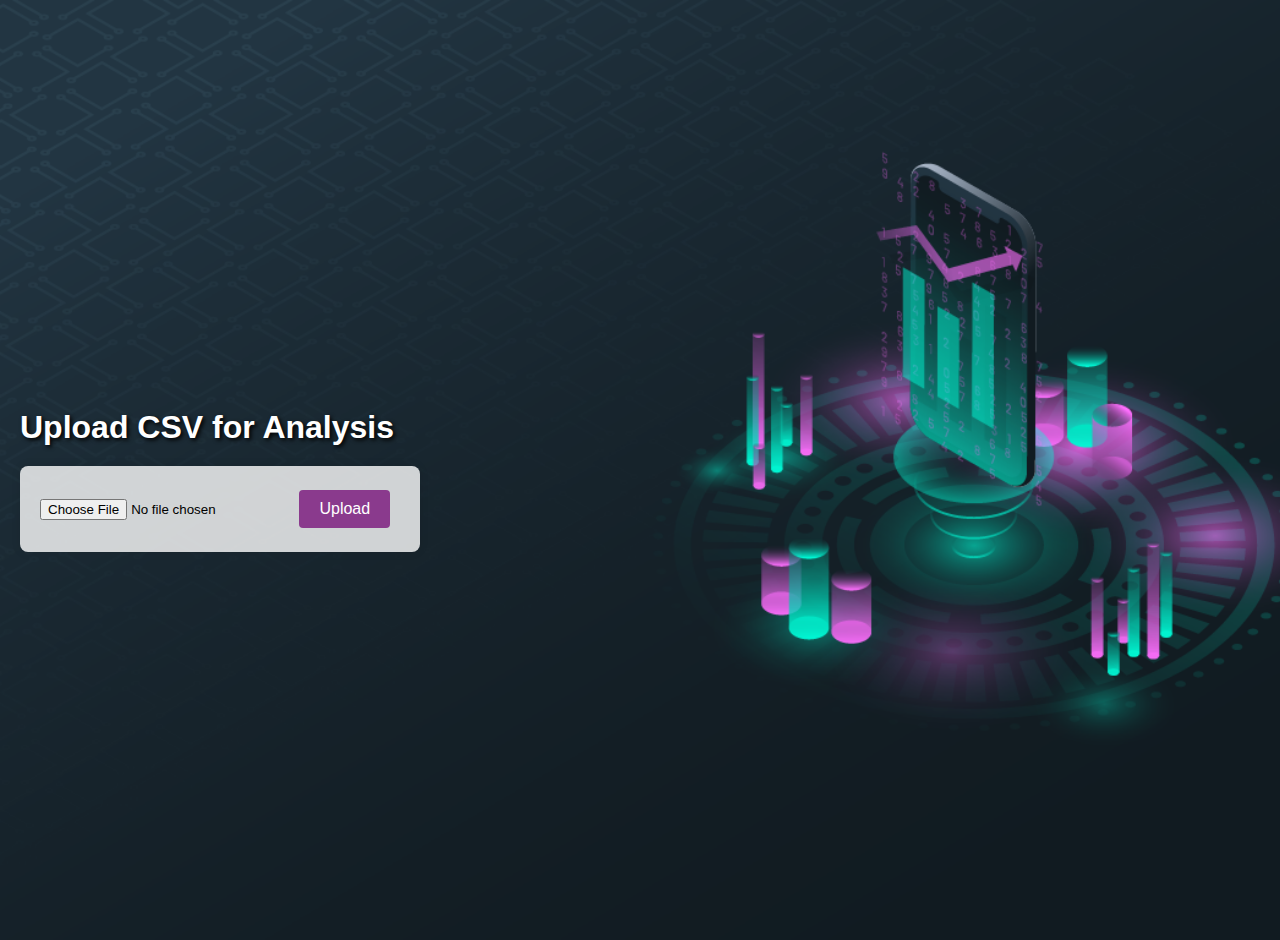
<file: index.html>
<!DOCTYPE html>
<html lang="en">
<head>
    <meta charset="UTF-8">
    <meta name="viewport" content="width=device-width, initial-scale=1.0">
    <title>Upload CSV File</title>
    <style>
        body {
            font-family: Arial, sans-serif; /* Modern font */
            margin: 0;
            padding: 20px;
            display: flex;
            align-items: center; /* Center items vertically */
            height: 100vh; /* Full viewport height */
            background-image: url('bg1.png'); /* Set background image */
            background-size: cover; /* Cover the entire background */
            background-position: center; /* Center the background image */
        }
        
        .container {
            text-align: left; /* Align the heading and form to the left */
            width: 100%; /* Ensure the container takes full width */
            max-width: 400px; /* Limit the maximum width of the container */
        }
        
        h1 {
            color: white; /* Set text color to white */
            text-shadow: 2px 2px 4px #000000; /* Add shadow for better contrast */
            margin-bottom: 20px; /* Add space below the heading */
        }
        
        form {
            background: rgba(255, 255, 255, 0.8); /* Semi-transparent white background */
            padding: 20px;
            border-radius: 8px;
            box-shadow: 0 0 10px rgba(0,0,0,0.1); /* Soft shadow */
            margin-top: 20px; /* Add space above the form */
        }
        
        input[type="file"] {
            margin-bottom: 10px; /* Spacing below the file input */
        }
        
        button {
            background-color: #8a3a8d; /* Green background */
            color: white;
            border: none;
            padding: 10px 20px;
            text-align: center;
            text-decoration: none;
            display: inline-block;
            font-size: 16px;
            margin: 4px 2px;
            cursor: pointer;
            border-radius: 4px;
        }
    </style>
</head>
<body>
    <div class="container">
        <h1>Upload CSV for Analysis</h1>
        <form action="http://localhost:8000/upload" method="post" enctype="multipart/form-data">
            <input type="file" name="file" accept=".csv">
            <button type="submit">Upload</button>
        </form>
    </div>
</body>
</html>
</file>
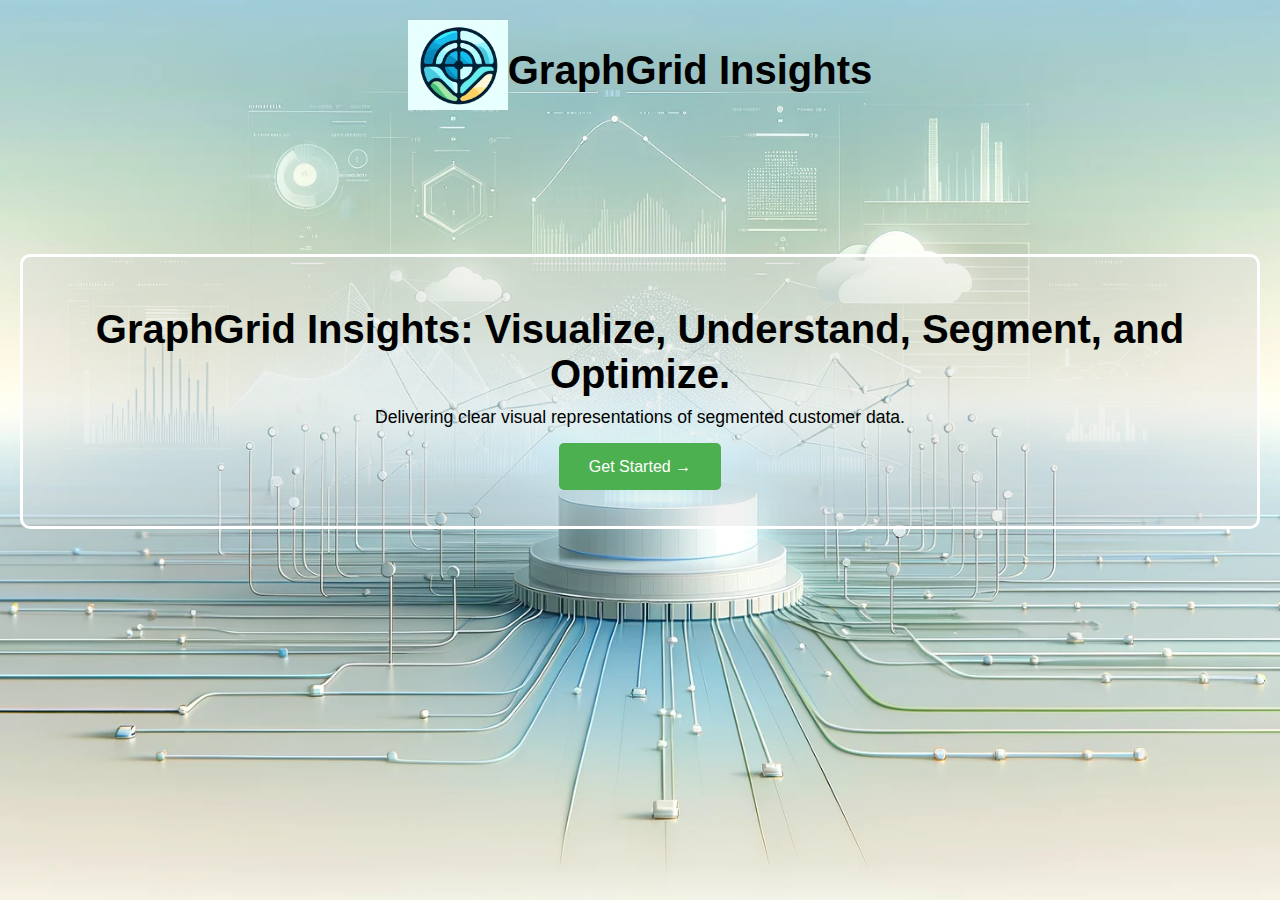
<file: landingpage.html>
<!DOCTYPE html>
<html lang="en">
<head>
    <meta charset="UTF-8">
    <meta name="viewport" content="width=device-width, initial-scale=1.0">
    <title>GraphGrid Insights</title>
    <link rel="stylesheet" href="styles1.css">
    <header class="site-header">
</head>
<body>
        
    <section class="hero">
        <div class="header-content">
            <img src="logo.png" alt="Plant Defend Logo" class="logo"> <!-- Update the src with your actual logo path -->
            <h1>GraphGrid Insights</h1>
        </div>
        <div class="container">
            
            <h1>GraphGrid Insights: Visualize, Understand, Segment, and Optimize.</h1>
            <p>Delivering clear visual representations of segmented customer data.</p>
            <a href="index.html" class="cta-button">Get Started →</a>
        </div>
    </section>
</body>
</html>
</file>
<file: styles1.css>
/* styles.css */
* {
    margin: 0;
    padding: 0;
    box-sizing: border-box;
}
.header-content{
    display: flex;
    flex-direction: row;
    align-items: center;
    justify-content: space-between;
}
body, html {
    height: 100%;
    font-family: 'Arial', sans-serif;
}

.hero {
    background-image: url('background1.png'); /* Replace with the actual path to your background image */
    background-size: cover;
    background-position: center;
    display: flex;
    flex-direction: column;
    justify-content: space-;
    align-items: center;
    text-align: center;
    color: black;
    height: 100vh; /* Viewport height */
    padding: 20px;
}

.container {
    background-color:  #D9D9D957; /* Semi-transparent overlay */
    padding: 50px;
    border: 3px solid #FFFFFF;
    border-radius: 10px;
    margin-top: 10%;
}

.logo {
    max-width: 100px; /* Adjust as necessary */
    margin-bottom: 20px;
}

h1 {
    font-size: 2.5rem;
    margin-bottom: 10px;
}

p {
    margin-bottom: 30px;
    font-size: 1.1rem;
}

.cta-button {
    background-color: #4CAF50; /* Adjust the color to match the design */
    color: white;
    padding: 15px 30px;
    text-decoration: none;
    font-size: 1rem;
    border: none;
    border-radius: 5px;
    cursor: pointer;
    transition: background-color 0.3s ease;
}

.cta-button:hover {
    background-color: #45a049; /* Darker shade for hover effect */
}
</file>
